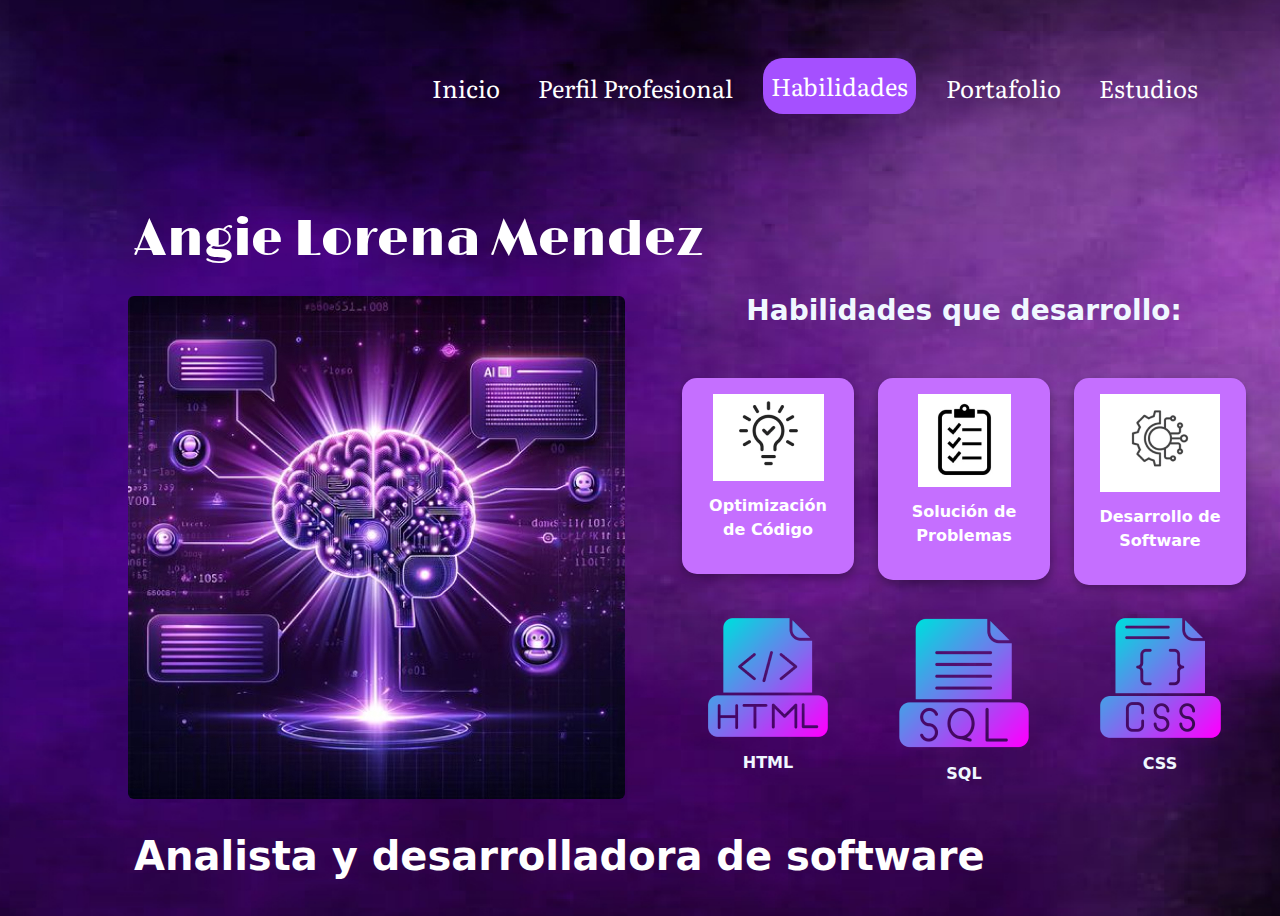
<file: habilidades.html>
<!DOCTYPE html>
<html lang="es">
<head>
  <meta charset="UTF-8">
  <meta name="viewport" content="width=device-width, initial-scale=1.0">
  <title>Portafolio - Angie Lorena Méndez</title>
  <!-- Bootstrap -->
  <link href="https://cdn.jsdelivr.net/npm/bootstrap@5.3.3/dist/css/bootstrap.min.css" rel="stylesheet" integrity="sha384-QWTKZyjpPEjISv5WaRU9OFeRpok6YctnYmDr5pNlyT2bRjXh0JMhjY6hW+ALEwIH" crossorigin="anonymous">
  <!-- Css -->
  <link rel="stylesheet" href="css/habilidades.css">
  <link href="https://unpkg.com/aos@2.3.1/dist/aos.css" rel="stylesheet">
</head>
<body>
  <div class="container">
    <header>
        <nav>
            <ul>
              <nav class="navbar navbar-expand-lg">
                <div class="container">
                  <button class="navbar-toggler" type="button" data-bs-toggle="collapse" data-bs-target="#navbarNav" aria-controls="navbarNav" aria-expanded="false" aria-label="Toggle navigation">
                    <span class="navbar-toggler-icon"></span>
                  </button>
                  <div class="collapse navbar-collapse links" id="navbarNav">
                    <ul class="navbar-nav">
                      <li class="nav-item">
                        <a class="nav-link" href="index.html">Inicio</a>
                      </li>
                      <li class="nav-item">
                        <a class="nav-link" href="perfil.html">Perfil Profesional</a>
                      </li>
                      <li class="nav-item">
                        <a class="nav-link active" href="habilidades.html">Habilidades</a>
                      </li>
                      <li class="nav-item">
                        <a class="nav-link" href="portafolio.html">Portafolio</a>
                      </li>
                      <li class="nav-item">
                        <a class="nav-link" href="estudios.html">Estudios</a>
                      </li>
                    </ul>
                  </div>
                </div>
              </nav>
            </ul>
          </nav>
    </header>

     <!-- Contenido principal -->
     <div class="container text-center mt-5">
      <h1 class="">Angie Lorena Mendez</h1>
      <div class="row mt-4 align-items-center">
          <!-- Imagen -->
          <div class="col-md-6">
              <img src="img/image 19.jpg" alt="Ilustración AI" class="img-fluid rounded" data-aos="zoom-out-up">
          </div>
          <!-- Texto e iconos -->
          <div class="col-md-6 text-start">
              <h3 class="fw-bold text-center">Habilidades que desarrollo:</h3>
              <div class="row mt-4">
                  <div class="col-md-4 text-center">
                      <div class="skill-card p-3">
                          <img src="img/image 10.png" alt="Icono 1" class="img-fluid mb-2">
                          <p>Optimización de Código</p>
                      </div>
                  </div>
                  <div class="col-md-4 text-center">
                      <div class="skill-card p-3">
                          <img src="img/image 8 (2).png" alt="Icono 2" class="img-fluid mb-2">
                          <p>Solución de Problemas</p>
                      </div>
                  </div>
                  <div class="col-md-4 text-center">
                      <div class="skill-card p-3">
                          <img src="img/image 9.png" alt="Icono 3" class="img-fluid mb-2">
                          <p>Desarrollo de Software</p>
                      </div>
                  </div>
              </div>
              <div class="row mt-4 text-center">
                  <div class="col-md-4">
                      <img src="img/image 20.png" alt="HTML" class="img-fluid">
                      <p>HTML</p>
                  </div>
                  <div class="col-md-4">
                      <img src="img/image (1).png" alt="SQL" class="img-fluid">
                      <p>SQL</p>
                  </div>
                  <div class="col-md-4">
                      <img src="img/image 21.png" alt="CSS" class="img-fluid">
                      <p>CSS</p>
                  </div>
              </div>
          </div>
      </div>
      <p class="mt-4" id="texto-final">Analista y desarrolladora de software</p>
  </div>
</div>
<!-- Bootstrap JS -->
<script src="https://cdn.jsdelivr.net/npm/bootstrap@5.3.0/dist/js/bootstrap.bundle.min.js"></script>
<script src="https://unpkg.com/aos@2.3.1/dist/aos.js"></script>
  <script>
    AOS.init();
  </script>
</body>
</html>
</file>
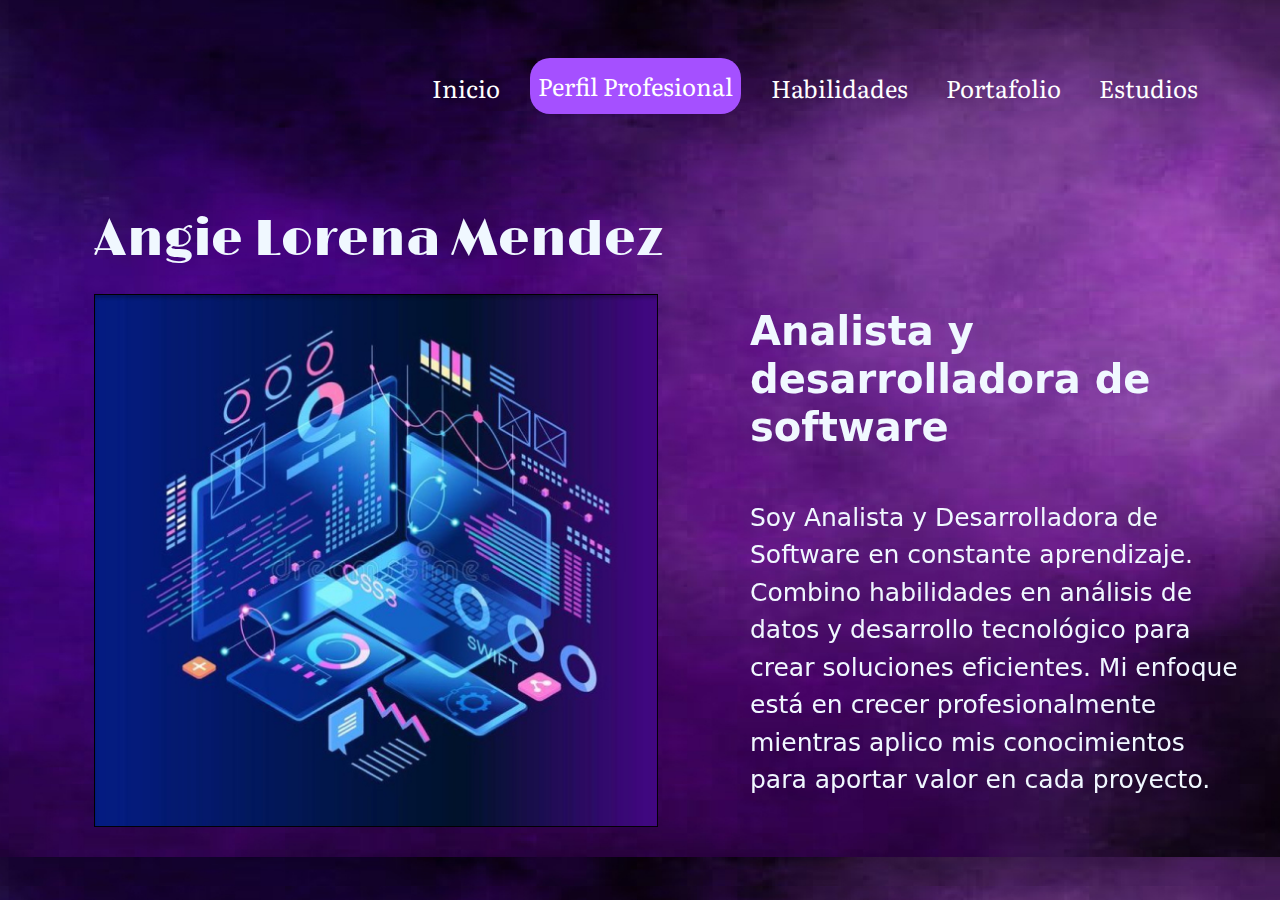
<file: perfil.html>
<!DOCTYPE html>
<html lang="es">
<head>
  <meta charset="UTF-8">
  <meta name="viewport" content="width=device-width, initial-scale=1.0">
  <title>Portafolio - Angie Lorena Méndez</title>
  <!-- Bootstrap -->
  <link href="https://cdn.jsdelivr.net/npm/bootstrap@5.3.3/dist/css/bootstrap.min.css" rel="stylesheet" integrity="sha384-QWTKZyjpPEjISv5WaRU9OFeRpok6YctnYmDr5pNlyT2bRjXh0JMhjY6hW+ALEwIH" crossorigin="anonymous">
  <!-- Css -->
  <link rel="stylesheet" href="css/perfil.css">
  <link href="https://unpkg.com/aos@2.3.1/dist/aos.css" rel="stylesheet">
</head>
<body>
  <div class="container">
    <header>
      <nav>
        <ul>
          <nav class="navbar navbar-expand-lg">
            <div class="container">
              <button class="navbar-toggler" type="button" data-bs-toggle="collapse" data-bs-target="#navbarNav" aria-controls="navbarNav" aria-expanded="false" aria-label="Toggle navigation">
                <span class="navbar-toggler-icon"></span>
              </button>
              <div class="collapse navbar-collapse links" id="navbarNav">
                <ul class="navbar-nav">
                  <li class="nav-item">
                    <a class="nav-link" href="index.html">Inicio</a>
                  </li>
                  <li class="nav-item">
                    <a class="nav-link active" href="perfil.html">Perfil Profesional</a>
                  </li>
                  <li class="nav-item">
                    <a class="nav-link" href="habilidades.html">Habilidades</a>
                  </li>
                  <li class="nav-item">
                    <a class="nav-link" href="portafolio.html">Portafolio</a>
                  </li>
                  <li class="nav-item">
                    <a class="nav-link" href="estudios.html">Estudios</a>
                  </li>
                </ul>
              </div>
            </div>
          </nav>
        </ul>
      </nav>
    </header>
    <div class="container text-center mt-5">
      <div data-aos="fade-down"
     data-aos-easing="linear"
     data-aos-duration="1500">
      <h1 class="titulon">Angie Lorena Mendez</h1>
      <div class="row mt-4 align-items-center">
          <div class="col-md-6">
              <img src="img/image 18.jpg" alt="Ilustración tecnológica" class="img-fluid">
          </div>
          <div class="col-md-6 texto">
              <h3 class="fw-bold">Analista y desarrolladora de software</h3>
              <p>
                  Soy Analista y Desarrolladora de Software en constante aprendizaje. 
                  Combino habilidades en análisis de datos y desarrollo tecnológico para 
                  crear soluciones eficientes. Mi enfoque está en crecer profesionalmente 
                  mientras aplico mis conocimientos para aportar valor en cada proyecto.
              </p>
          </div>
      </div>
  </div>
</div>
</div>
<!-- Bootstrap JS -->
<script src="https://cdn.jsdelivr.net/npm/bootstrap@5.3.0/dist/js/bootstrap.bundle.min.js"></script>
<script src="https://unpkg.com/aos@2.3.1/dist/aos.js"></script>
  <script>
    AOS.init();
  </script>
</body>
</html>
</file>
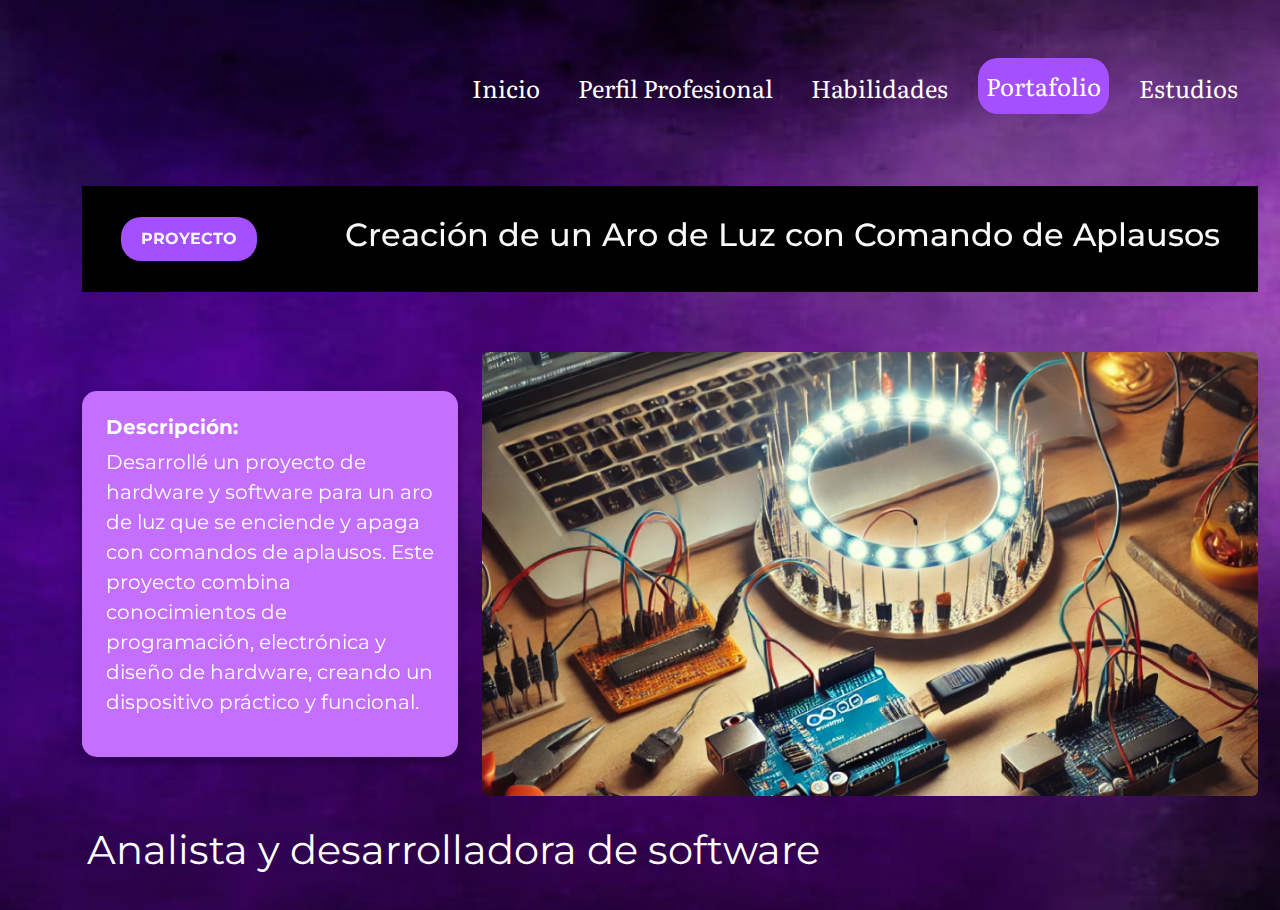
<file: portafolio.html>
<!DOCTYPE html>
<html lang="es">
<head>
  <meta charset="UTF-8">
  <meta name="viewport" content="width=device-width, initial-scale=1.0">
  <title>Portafolio - Angie Lorena Méndez</title>
  <!-- Bootstrap -->
  <link href="https://cdn.jsdelivr.net/npm/bootstrap@5.3.3/dist/css/bootstrap.min.css" rel="stylesheet" integrity="sha384-QWTKZyjpPEjISv5WaRU9OFeRpok6YctnYmDr5pNlyT2bRjXh0JMhjY6hW+ALEwIH" crossorigin="anonymous">
  <!-- Css -->
  <link rel="stylesheet" href="css/portafolio.css">
  <link href="https://unpkg.com/aos@2.3.1/dist/aos.css" rel="stylesheet">
</head>
<body>
  <header class="container">
    <nav>
      <ul>
        <nav class="navbar navbar-expand-lg">
          <div class="container">
            <button class="navbar-toggler" type="button" data-bs-toggle="collapse" data-bs-target="#navbarNav" aria-controls="navbarNav" aria-expanded="false" aria-label="Toggle navigation">
              <span class="navbar-toggler-icon"></span>
            </button>
            <div class="collapse navbar-collapse links" id="navbarNav">
              <ul class="navbar-nav">
                <li class="nav-item">
                  <a class="nav-link" href="index.html">Inicio</a>
                </li>
                <li class="nav-item">
                  <a class="nav-link" href="perfil.html">Perfil Profesional</a>
                </li>
                <li class="nav-item">
                  <a class="nav-link" href="habilidades.html">Habilidades</a>
                </li>
                <li class="nav-item">
                  <a class="nav-link active" href="portafolio.html">Portafolio</a>
                </li>
                <li class="nav-item">
                  <a class="nav-link" href="estudios.html">Estudios</a>
                </li>
              </ul>
            </div>
          </div>
        </nav>
      </ul>
    </nav>
      
      <!-- Proyecto destacado -->
      
    </header>
  <div class="container">
      <div class="project-section mt-4">
        <div data-aos="flip-right">
        <div class="d-flex justify-content-center align-items-center titulo">
            <button class="btn btn-dark-purple text-light me-2">PROYECTO</button>
            <h2 class="text-light">Creación de un Aro de Luz con Comando de Aplausos</h2>
        </div>
        <div class="row mt-4 align-items-center">
            <!-- Descripción -->
            <div class="col-md-4">
                <div class="description-card p-4 text-start">
                    <h5 class="fw-bold">Descripción:</h5>
                    <p>
                        Desarrollé un proyecto de hardware y software para un aro de luz que se enciende y 
                        apaga con comandos de aplausos. Este proyecto combina conocimientos de programación, 
                        electrónica y diseño de hardware, creando un dispositivo práctico y funcional.
                    </p>
                </div>
            </div>
            <!-- Imagen del proyecto -->
            <div class="col-md-8">
                <img src="img/image 11.png" alt="Imagen del proyecto" class="img-fluid rounded">
            </div>
        </div>
    </div>
    
    <!-- Pie de página -->
    <p class="mt-4" id="titulofinal">Analista y desarrolladora de software</p>
    </div>
</div>
</div>
<!-- Bootstrap JS -->
<script src="https://cdn.jsdelivr.net/npm/bootstrap@5.3.0/dist/js/bootstrap.bundle.min.js"></script>
<script src="https://unpkg.com/aos@2.3.1/dist/aos.js"></script>
  <script>
    AOS.init();
  </script>
</body>
</html>
</file>
<file: css/habilidades.css>
@import url('https://fonts.googleapis.com/css2?family=Arima:wght@100..700&family=DynaPuff:wght@400..700&family=Literata:ital,opsz,wght@0,7..72,200..900;1,7..72,200..900&display=swap');
@import url('https://fonts.googleapis.com/css2?family=Limelight&display=swap');
@import url('https://fonts.googleapis.com/css2?family=Limelight&family=Montserrat:ital,wght@0,100..900;1,100..900&display=swap');


body {
  margin: 30px;
  padding: auto;
  background-image: url(../img/image\ \(1\).jpg);
  background-size: cover;
  overflow-x: hidden;
  height: 100%;
  width: 100%;
}

 header {
    background-color: transparent;
    padding: 20px 40px;
    font-family: "Literata", serif;

  }
    
    nav ul {
      list-style: none;
      display: flex;
      justify-content: flex-end;
      gap: 0 22px;
      height: fit-content;
      padding: 0;
    
    }
    
    nav  .links ul li a{
      border: none;
      color: white;
      padding: 12px 25px;
      font-size: 24px;
      transition: 0.3s;
      margin: 0;
    }
    
    nav .links ul li a:hover {
      color: white;
      padding: 10px 20px;
      background: #a550ff;
      border-radius: 20px;
    }
    
    nav .links ul li a.active {
      color: white !important;
      padding: 10px 20px;
      background: #a550ff;
      border-radius: 20px;
    }

    h1 {
    color: #ffffff;
    text-align: start;
    margin-left: 40px;
    font-size: 50px;
    font-family: "Limelight", sans-serif;
    
    }

    h3 {
    margin-bottom: 50px;
    }

    #texto-final{
      color: #ffffff;
    text-align: start;
    margin-left: 40px;
    font-size: 40px;
    }
    .titulon{
      margin-right: 650px;
      font-weight: bold;
      font-size: 50px;
    }
    
    .bg-dark-purple {
        background: linear-gradient(135deg, #4B0082, #2C003E);
    }
    
    .nav-link.active {
        background-color: #6A0DAD;
        border-radius: 20px;
        padding: 5px 15px;
        color: #fff;
    }
    .skill-card {
        background-color: #C56FFF;
        border-radius: 15px;
        color: white;
        box-shadow: 0px 4px 10px rgba(0, 0, 0, 0.3);
        transition: transform 0.3s;
    }
    
    .skill-card:hover {
        transform: scale(1.1);
        box-shadow: 5px 5px 5px 0 white;
    }
    
    p {
        font-weight: bold;
        margin-top: 5px;
    }
    
    .container {
        color: aliceblue;
        max-width: 1200px;
        margin: 0 auto;
      }
</file>
<file: css/perfil.css>
@import url('https://fonts.googleapis.com/css2?family=Arima:wght@100..700&family=DynaPuff:wght@400..700&family=Literata:ital,opsz,wght@0,7..72,200..900;1,7..72,200..900&display=swap');
@import url('https://fonts.googleapis.com/css2?family=Limelight&display=swap');
@import url('https://fonts.googleapis.com/css2?family=Limelight&family=Montserrat:ital,wght@0,100..900;1,100..900&display=swap');

.container {
    color: aliceblue;
    max-width: 1200px;
    margin: 0 auto;
  }

  
 .titulon{
    font-size: 50px;
    font-family: "Limelight", sans-serif;
    text-align: start;
  }


body {
    margin: 30px;
    padding: auto;
    background-image: url(../img/image\ \(1\).jpg);
      
    background-size: cover;
    overflow-x: hidden;
    height: 100%;
    width: 100%;
  }
  
  header {
    background-color: transparent;
    padding: 20px 40px;
    font-family: "Literata", serif;
  }
  
  nav ul {
    list-style: none;
    display: flex;
    justify-content: flex-end;
    gap: 0 22px;
    height: fit-content;
    padding: 0;
  
  }
  
  nav  .links ul li a{
    border: none;
    color: white;
    padding: 12px 25px;
    font-size: 24px;
    transition: 0.3s;
    margin: 0;
  }
  
  nav .links ul li a:hover {
    color: white;
    padding: 10px 20px;
    background: #a550ff;
    border-radius: 20px;
  }
  
  nav .links ul li a.active {
    color: white !important;
    padding: 10px 20px;
    background: #a550ff;
    border-radius: 20px;
  }

  h3{
    font-size: 40px;
    
  }

  p{
    font-size: 25px;
  }

  .texto{
    text-align: start;
    padding-left: 80px;
    display: flex;
    flex-direction: column;
    gap: 40px 0;
  }
</file>
<file: css/portafolio.css>
@import url('https://fonts.googleapis.com/css2?family=Arima:wght@100..700&family=DynaPuff:wght@400..700&family=Literata:ital,opsz,wght@0,7..72,200..900;1,7..72,200..900&display=swap');
@import url('https://fonts.googleapis.com/css2?family=Limelight&display=swap');
@import url('https://fonts.googleapis.com/css2?family=Limelight&family=Montserrat:ital,wght@0,100..900;1,100..900&display=swap');

.container {
    color: aliceblue;
    max-width: 1200px;
    margin: 0 auto;
  }

    
body {
  margin: 30px;
  padding: auto;
  font-family: "Montserrat", sans-serif !important;
  background-image: url(../img/image\ \(1\).jpg);
  background-size: cover;
  overflow-x: hidden;
  height: 100%;
  width: 100%;
}
  
  header {
    background-color: transparent;
    padding: 20px 40px;
    font-family: "Literata", serif;
  }
  
  nav ul {
    list-style: none;
    display: flex;
    justify-content: flex-end;
    gap: 0 22px;
    height: fit-content;
    padding: 0;
  
  }
  
  nav  .links ul li a{
    border: none;
    color: white;
    padding: 12px 25px;
    font-size: 24px;
    transition: 0.3s;
    margin: 0;
  }
  
  nav .links ul li a:hover {
    color: white;
    padding: 10px 20px;
    background: #a550ff;
    border-radius: 20px;
  }
  
  nav .links ul li a.active {
    color: white !important;
    padding: 10px 20px;
    background: #a550ff;
    border-radius: 20px;
  }
  

.bg-dark-purple {
    background: linear-gradient(135deg, #4B0082, #2C003E);
}

/* Enlaces de navegación activos */
.nav-link.active {
    background-color: #6A0DAD;
    border-radius: 20px;
    padding: 5px 15px;
    color: #fff;
}

/* Botón de proyecto */
.btn-dark-purple {
    background-color: #6A0DAD;
    border-radius: 20px;
    padding: 10px 20px;
    border: none;
    font-weight: bold;
}

.btn-dark-purple:hover {
    background-color: #C56FFF;
}

/* Tarjeta de descripción */
.description-card {
    background-color: #C56FFF;
    border-radius: 15px;
    color: white;
    font-size: 20px;
    box-shadow: 0px 4px 10px rgba(0, 0, 0, 0.3);
}
.titulo{
  background: black;
  padding: 30px;
  gap: 0 80px;
  margin-bottom: 60px;
}

img{
  height: 1200px;
}
 
.btn-dark-purple{
  background: #a550ff;
}

#titulofinal{

  color: #ffffff;
  text-align: start;
  margin-left: 5px;
  font-size: 40px;


}
</file>
